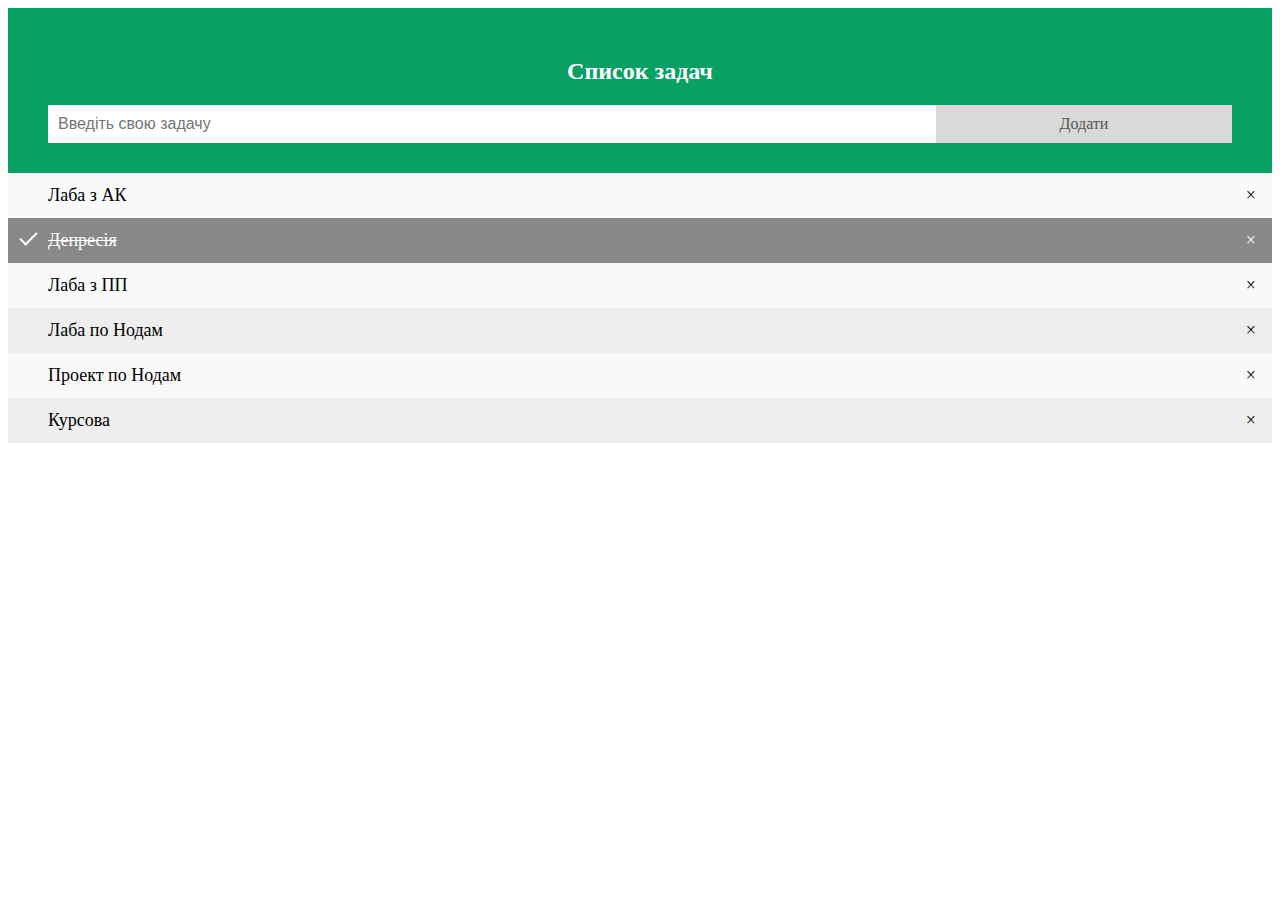
<file: index.html>
<!DOCTYPE html>
<html lang="ru">

<head>
    <meta charset="UTF-8" />
    <title>toDoList</title>
    <link rel="stylesheet" href="./style.css" />
</head>

<body>
    <div id="myDIV" class="header">
        <h2>Список задач</h2>
        <input type="text" id="myInput" placeholder="Введіть свою задачу">
        <span onclick="newElement()" class="addBtn">Додати</span>
    </div>
    
    <ul id="myUL">
        <li>Лаба з АК</li>
        <li class="checked">Депресія</li>
        <li>Лаба з ПП</li>
        <li>Лаба по Нодам</li>
        <li>Проект по Нодам</li>
        <li>Курсова</li>
    </ul>
    <script src="./main.js"></script>

</body>
</file>
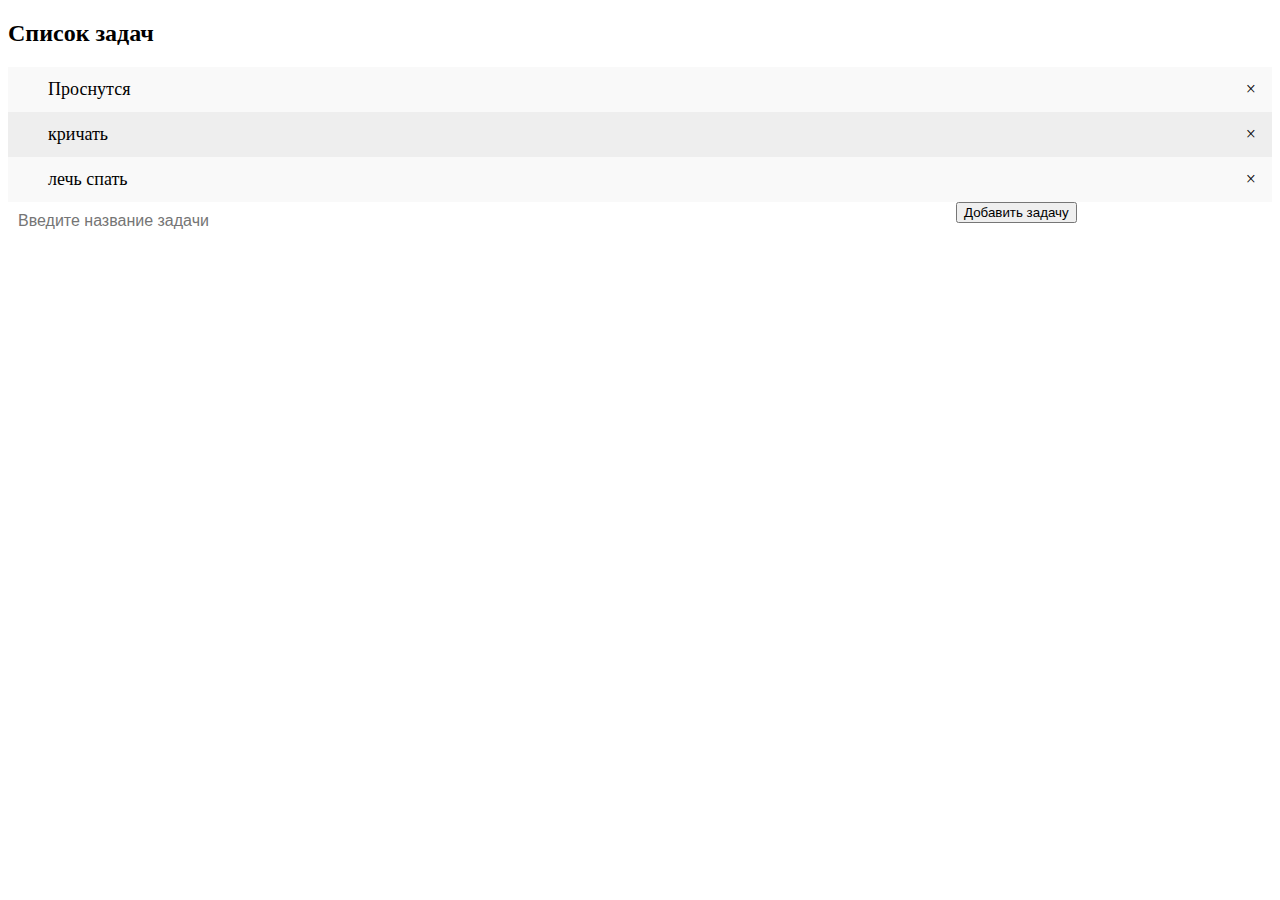
<file: test.html>
<!DOCTYPE html>
<html lang="ru">

<head>
    <meta charset="UTF-8" />
    <meta http-equiv="X-UA-Compatible" content="IE=edge" />
    <meta name="viewport" content="width=device-width, initial-scale=1.0" />
    <title>toDoList</title>
    <link rel="stylesheet" href="./style.css" />
</head>

<body>
    <div class="simple-todo ">
        <div class="tasks-wrapper">
            <h2>Список задач</h2>
            <ul id="todo-list">
                <li>Проснутся</li>
                <li>кричать</li>
                <li>лечь спать</li>
            </ul>
        </div>
        <form id="todo-form">
            <input id="todo-input" type="text" placeholder="Введите название задачи" />
            <button type="submit">Добавить задачу</button>
        </form>
    </div>
    <script src="./main.js"></script>

</body>
</file>
<file: style.css>
/* Include the padding and border in an element's total width and height */
* {
    box-sizing: border-box;
    
}

/* Remove margins and padding from the list */
ul {
    margin: 0;
    padding: 0;
}

/* Дизайн списку */
ul li {
    cursor: pointer;
    position: relative;
    padding: 12px 8px 12px 40px;
    background: #eee;
    font-size: 18px;
    transition: 0.2s;


}

/* робимо колір кожного неліченого елементу іншого кольору */
ul li:nth-child(odd) {
    background: #f9f9f9;
}

/* міняємо колір, коли наводимось */
ul li:hover {
    background: #ddd;
}

/* Коли ми натискаємо на задачу та міняємо колір та закреслюємо */
ul li.checked {
    background: #888;
    color: #fff;
    text-decoration: line-through;
}

/* Додаємо галочку до виконаного */
ul li.checked::before {
    content: '';
    position: absolute;
    border-color: #fff;
    border-style: solid;
    border-width: 0 2px 2px 0;
    top: 10px;
    left: 16px;
    transform: rotate(45deg);
    height: 15px;
    width: 7px;
}

/* Стиль конпки "закрити" */
.close {
    position: absolute;
    right: 0;
    top: 0;
    padding: 12px 16px 12px 16px;
}

.close:hover {
    background-color: #f44336;
    color: white;
}

/* Стиль хеадеру*/
.header {
    background-color: #09a064;
    padding: 30px 40px;
    color: white;
    text-align: center;
}

/* Clear floats after the header */
.header:after {
    content: "";
    display: table;
    clear: both;
}

/* Дизайн поля вводу */
input {
    margin: 0;
    border: none;
    border-radius: 0;
    width: 75%;
    padding: 10px;
    float: left;
    font-size: 16px;
}

/*Дизайн кнопки "додати"*/
.addBtn {
    padding: 10px;
    width: 25%;
    background: #d9d9d9;
    color: #555;
    float: left;
    text-align: center;
    font-size: 16px;
    cursor: pointer;
    transition: 0.3s;
    border-radius: 0;
}

.addBtn:hover {
    background-color: #bbb;
}
</file>
